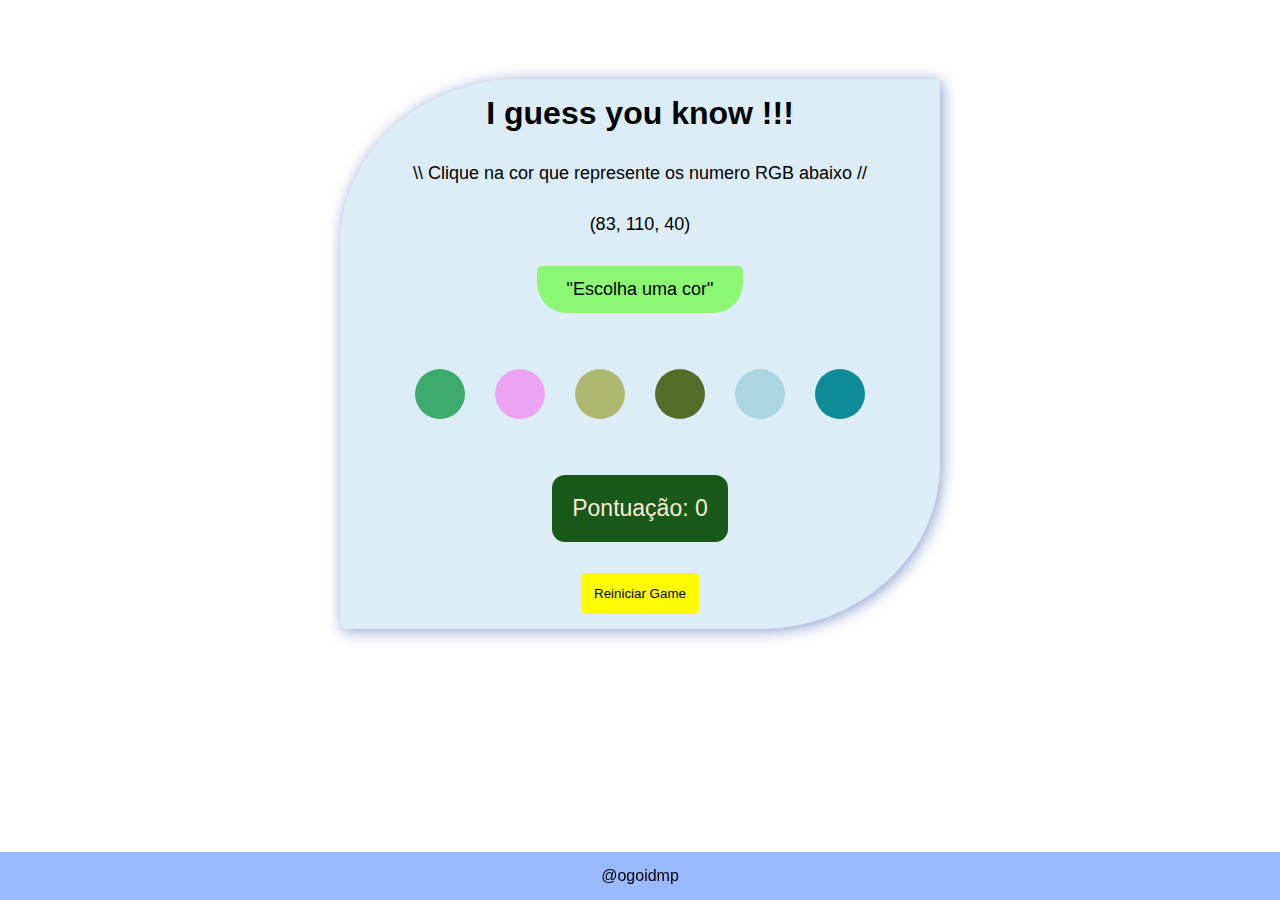
<file: projeto-guess-color/index.html>
<!DOCTYPE html>
<html lang="ptbr" lang="en">
<head>
    <meta charset="UTF-8">
    <meta http-equiv="X-UA-Compatible" content="IE=edge">
    <meta name="viewport" content="width=device-width, initial-scale=1.0">
    <title>Document</title>
    <link rel="stylesheet" href="style.css">
</head>
<body>
    <main>
        <h1 id="title">I guess you know !!!</h1>
        <p>\\ Clique na cor que represente os numero RGB abaixo //</p>
            <p id="rgb-color"></p>
            <p id="answer">"Escolha uma cor"</p>
        <section id='colorsGuess'></section>
            <p id='scoreT'>Pontuação: <span id="score"></span></p>
            <button id="reset-game">Reiniciar Game</button>
    </main>
    <footer>@ogoidmp</footer>
    <script src="script.js"></script>
</body>
</html>
</file>
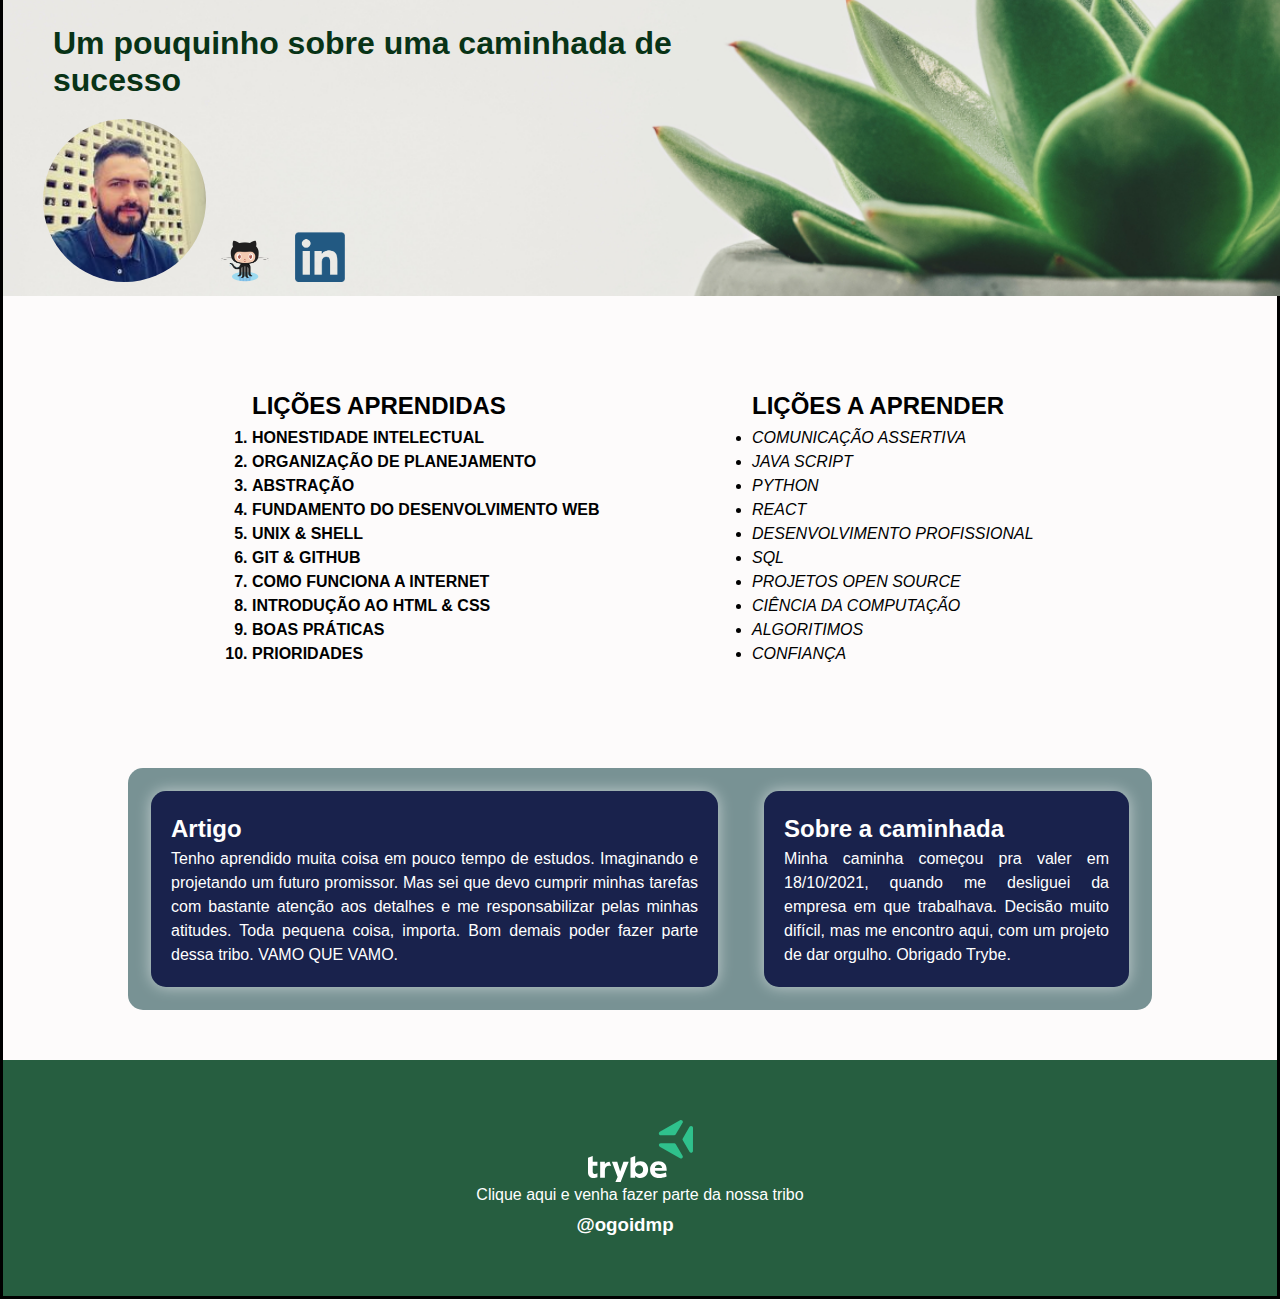
<file: projeto-lessons-learned/index.html>
<!DOCTYPE html>
<html lang="pt-br">
<head>
    <meta charset="UTF-8">
    <meta http-equiv="X-UA-Compatible" content="IE=edge">
    <meta name="viewport" content="width=device-width, initial-scale=1.0">
    <title>project-lessons-learned</title>
    <link rel="stylesheet" href="style.css">
</head>
<body>
    <header id="cabecalho">     
        <h1 id="titulo">Um pouquinho sobre uma caminhada de <br> sucesso</h1>
        <nav>
            <img id="minha_foto" src="minha_foto.jpg" alt="Foto de Diogo em meio perfil. do ombro pra cima">
            <a href="https://github.com/ogoiddev" target="_blank"><img src="github-icone.png" alt="Icone do GitHub" width="50px"></a>
            <a href="https://www.linkedin.com/in/dmpdev/" target="_blank"><img src="linkedin-icone.png" alt="Icone do Linkedin" width="50px"></a>
        </nav>
    </header>
    <main>     
        <table>
            <tr>
                <th><h2>Lições aprendidas</h2></th>
            </tr>                    
            <tr>
            <td>
                <ol id="licoes_aprendidas">
                    <li>Honestidade intelectual</li>
                    <li>Organização de planejamento</li>
                    <li>Abstração</li>
                    <li>Fundamento do desenvolvimento WEB</li>
                    <li>Unix & Shell</li>
                    <li>Git & GitHub</li>
                    <li>Como funciona a Internet</li>
                    <li>Introdução ao HTML & CSS</li>
                    <li>Boas práticas</li>
                    <li>Prioridades</li>
                </ol>
            </td>
            </tr> 
        </table>
        <table>
            <tr>
                <th><h2>Lições a aprender</h2></th>
            </tr>
            <tr>
            <td>
                <ul id="licoes_a_aprender">
                    <li>Comunicação assertiva</li>
                    <li>Java script</li>
                    <li>Python</li>
                    <li>React</li>
                    <li>Desenvolvimento profissional</li>
                    <li>SQL</li>
                    <li>Projetos open source</li>
                    <li>Ciência da computação</li>
                    <li>Algoritimos</li>
                    <li>Confiança</li>
                </ul>
            </td>
            </tr>
        </table>        
    </main>
    <div class="paragrafos">
        <article class="lado-esquerdo">
            <h2>Artigo</h2>
            <p>Tenho aprendido muita coisa em pouco tempo de estudos. Imaginando e projetando um futuro promissor. Mas sei que devo cumprir minhas tarefas com bastante atenção aos detalhes e me responsabilizar pelas minhas atitudes. Toda pequena coisa, importa. Bom demais poder fazer parte dessa tribo. VAMO QUE VAMO.</p>
        </article>    
        <aside class="lado-direito">
            <section>
                <h2>Sobre a caminhada</h2>
                <p>Minha caminha começou pra valer em 18/10/2021, quando me desliguei da empresa em que trabalhava. Decisão muito difícil, mas me encontro aqui, com um projeto de dar orgulho. Obrigado Trybe.</p>
            </section>
        </aside>
    </div>        
    <footer id="rodape">
        <a href="https://www.betrybe.com/" target="_blank"><img src="logo-trybe.svg" alt="Logo da Trybe"></a>
        <p>Clique aqui e venha fazer parte da nossa tribo</p>
        <h3>@ogoidmp</h3>
    </footer>
</body>
</html>
</file>
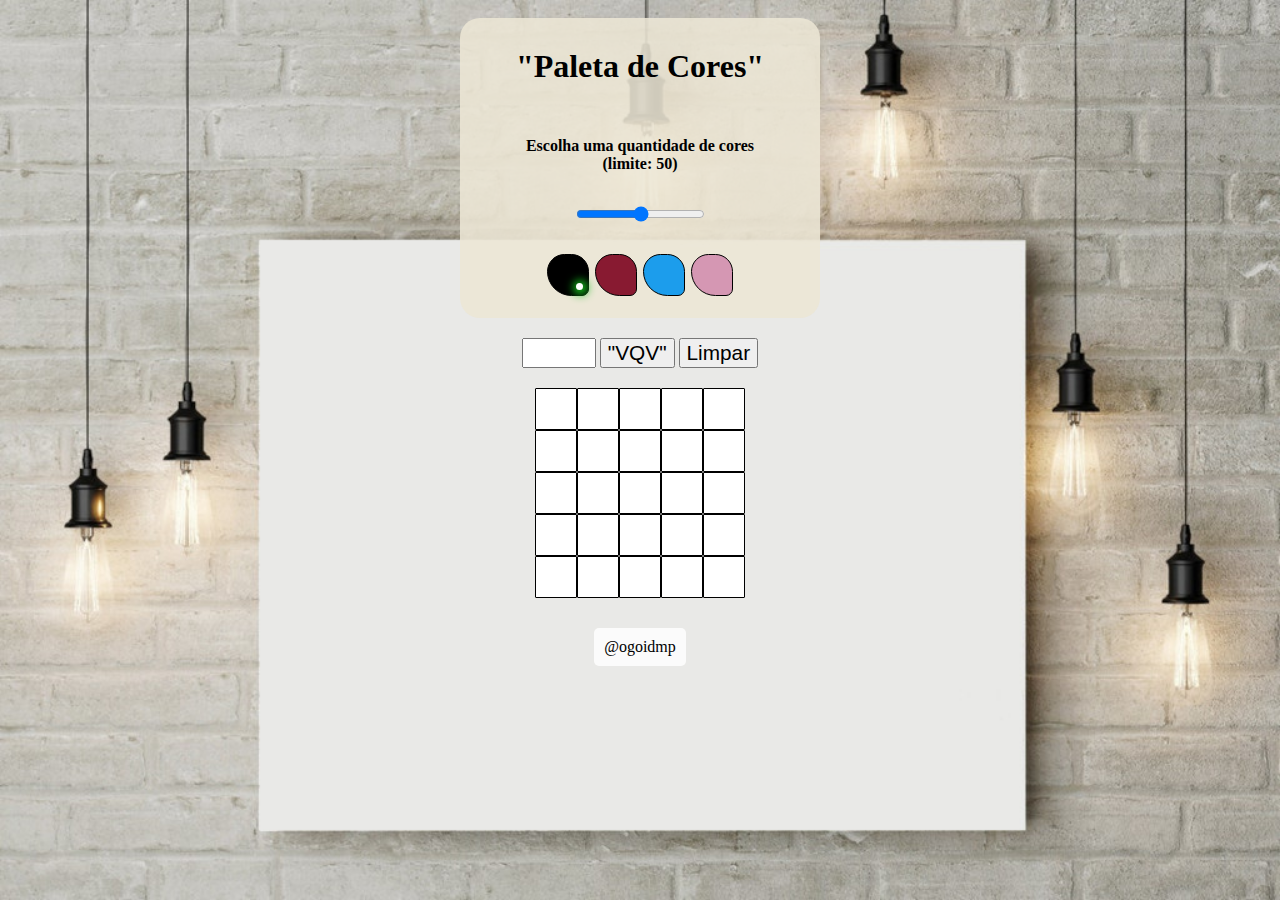
<file: projeto-pixel-art/index.html>
<!DOCTYPE html>
<html lang="en">
  <head>
    <meta charset="UTF-8" />
    <meta http-equiv="X-UA-Compatible" content="IE=edge" />
    <meta name="viewport" content="width=device-width, initial-scale=1.0" />
    <link rel="stylesheet" href="style.css" />
    <title>Pixel_Art</title>
  </head>
  <body>
    <section id="palette">
      <h1 id="title">"Paleta de Cores"</h1>
      <h2>Escolha uma quantidade de cores<br />(limite: 50)</h2>
      <input id="palette-size" type="range" min="5" max="50" />
      <div id="color-palette"></div>
    </section>
    <section class="containerInputButtons">
      <input id="board-size" type="number" min="1" max="50" />
      <button id="generate-board">"VQV"</button>
      <button id="clear-board">Limpar</button>
    </section>
    <main>
      <div id="pixel-board">
        <div id="pixel-line"></div>
      </div>
    </main>
    <footer>@ogoidmp</footer>
    <script src="script.js"></script>
  </body>
</html>
</file>
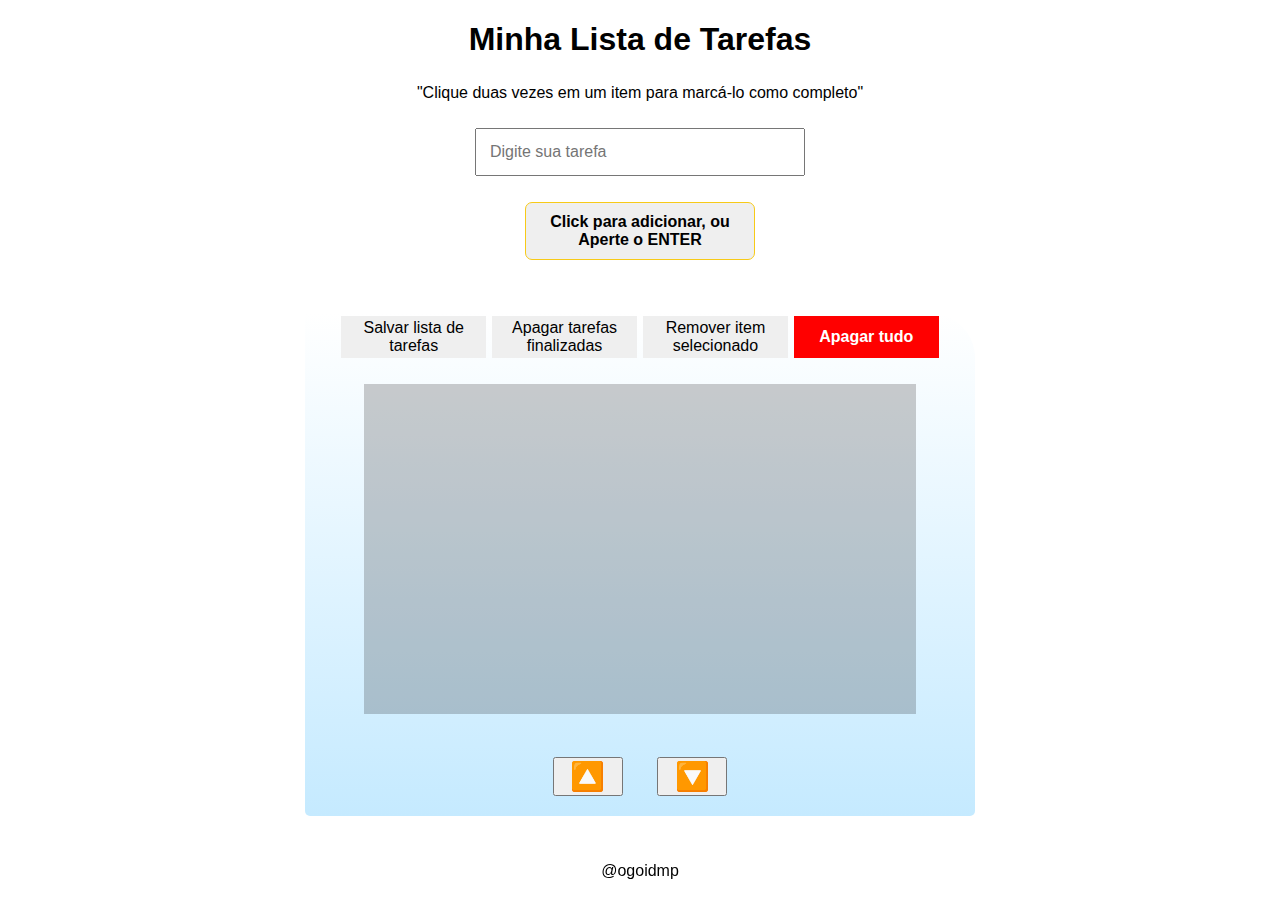
<file: projeto-todoList/index.html>
<!DOCTYPE html>
<html lang="pt-br" lang="en">
<head>
    <meta charset="UTF-8">
    <meta http-equiv="X-UA-Compatible" content="IE=edge">
    <meta name="viewport" content="width=device-width, initial-scale=1.0">
    <title>todo_list</title>
    <link rel="stylesheet" href="style.css">
</head>
<body>
    <header id="title">
        <h1 class="flexHeader" >Minha Lista de Tarefas</h1>
        <p class="flexHeader" id="funcionamento">"Clique duas vezes em um item para marcá-lo como completo"</p>
        <section id="input">
            <input class="flexHeader" id="texto-tarefa" placeholder="Digite sua tarefa" type="text" value="">
        </section>
        <button class="flexHeader" id="criar-tarefa">Click para adicionar, ou <br> Aperte o ENTER</button>
    </header>
    <main>
    <section id='sectionOfButtons'>
        <button class="flexItem" id="salvar-tarefas">Salvar lista de tarefas</button>
        <button class="flexItem" id="remover-finalizados">Apagar tarefas finalizadas</button>
        <button class="flexItem" id="remover-selecionado">Remover item selecionado</button>
        <button id="apaga-tudo">Apagar tudo</button>
    </section>
        <section class='sectionList'>
                <ol id="lista-tarefas"></ol>
                <section class='buttonUpDown'>
                    <button id="mover-cima">&#128316;</button>
                    <button id="mover-baixo">&#128317;</button>
                </section>
        </section>
    </main>
    <footer>@ogoidmp</footer>
    <script src="script.js"></script>
</body>
</html>
</file>
<file: projeto-guess-color/style.css>
* {
    margin: 0px;
    padding: 0px;
}
body, html {
    display: flex;
    flex-direction: column;
    align-items: center;
    text-align: center;
    font-family: -apple-system, BlinkMacSystemFont, 'Segoe UI', Roboto, Oxygen, Ubuntu, Cantarell, 'Open Sans', 'Helvetica Neue', sans-serif;
    
}
main {
    border-radius: 30% 5px;
    background-color: rgba(176, 215, 238, 0.438);
    box-shadow: 2px 2px 15px rgba(58, 94, 172, 0.603); 
    display: flex;
    flex-direction: column;
    justify-content: space-around;
    align-items: center;
    margin: 13% 5px;
    width: 600px;
    height: 550px;
}
@media (max-width: 768px) {
    main {
      margin: 13px 0;
      width: 100%;
      padding-top: 33px;
    }
}
p {
    font-size: 18px;
}
#answer {
    padding: 13px 30px;
    border: none;
    border-radius: 5px 5px 30px 30px;
    background-color: rgba(72, 255, 0, 0.541);
}
.ball {
    height: 50px;
    width: 50px;
    border-radius: 50%;
}
.ball:hover {
    transition: 0.5s;
    box-shadow: 2px 2px 15px rgb(49, 30, 30);
    height: 70px;
    width: 70px;
}
#colorsGuess {  
    display: flex;
    flex-flow: row wrap;
    width: 80%;
    height: 80px;
    justify-content: space-around;
    align-items: center;
    padding: 10px;
}
#scoreT {
    font-size: 23px;
    background-color: rgb(24, 88, 24);
    color: antiquewhite;
    padding: 20px;
    border-radius: 13px;
}
#reset-game {
    padding: 13px;
    border: none;
    border-radius: 5px;
    background-color: rgb(255, 251, 0);
}
#reset-game:hover {
    transition: 0.5s;
    box-shadow: 2px 2px 15px rgba(190, 14, 14, 0.712);
}

footer {
    background-color: rgba(87, 140, 255, 0.603);
    display: flex;
    width: 100%;
    padding: 15px;
    bottom: 0;
    position: fixed;
    justify-content: center;
}
</file>
<file: projeto-lessons-learned/style.css>
* {
    margin: 0;
    padding: 0;
    box-sizing: border-box;
    }

body {
    background-color: rgb(253, 251, 251);
    font-family: -apple-system, BlinkMacSystemFont, 'Segoe UI', Roboto, Oxygen, Ubuntu, Cantarell, 'Open Sans', 'Helvetica Neue', sans-serif;
    font-size: 16px;
    font-weight: 600;
    min-width: 320px;
    overflow: auto;
    border: solid;
    }

#cabecalho {
    background-image: url(top_fundo.jpg);
    background-position: 73% 73%;
    background-size: cover;
    position: fixed;
    top: 0;
    width: 100%;
    min-width: 320px;
    padding: 5px 0 0 40px;
    z-index: 1;
    }
#titulo {
    margin: 20px 10px;
    color: rgb(8, 51, 22);
    }
nav {
    margin-bottom: 10px;
}
nav a {
    text-decoration: none;
    padding: 0 10px;        
    }
nav a:hover {
    box-shadow: 2px 2px 10px rgba(7, 155, 76, 0.863);
    border-radius: 50%;
    transition-duration: 1s; 
    }
#minha_foto { 
    width: 163px;
    border-radius: 50%;
    }

main {
    display: flex;
    position: sticky;
    justify-content: center;
    text-transform: uppercase;
    text-align: left;
    font-weight: 400;
    font-size: 16px;
    line-height: 1.5; 
    margin-top: 333px; 
    }
table {
    width: 100%;
    max-width: 500px;
    padding-left: 110px;
    margin: 50px 0;
    }
#licoes_a_aprender {
    font-style: italic;
    }
#licoes_aprendidas {
    font-weight: 600;
    }
.paragrafos {
    display: flex;
    background-color: rgba(3, 55, 59, 0.534);
    text-align: justify;
    border-radius: 15px;
    line-height: 1.5;
    margin: 50px auto;
    max-width: 1024px;
    }
.lado-esquerdo, .lado-direito {
    font-weight: 400;
    color: white;
    padding: 20px;
    margin: 23px;
    box-shadow: 0 0 15px rgba(255, 255, 255, 0.548);
    border-radius: 15px;
    background-color: rgba(3, 8, 59, 0.808);  
    }
#rodape {
    background-color: rgba(6, 70, 36, 0.87);
    display: block;
    text-align: center;
    padding: 60px;
    bottom: 0;
    color: white;
    font-weight: 300;
    }
h3 {
    display: inline-block;
    margin: 10px 30px 0 0;
    }

@media (max-width: 700px) {
    .paragrafos { 
        display: block;
        padding: 5px;
    }
    main {
        display: block;
        padding: 25px 0;
        margin-right: 20px;
    }
    nav {
        display: block;
        
        
        border: solid;
    }
}
</file>
<file: projeto-pixel-art/style.css>
html {
  min-height: 100%;
  min-width: 100%;
  display: flex;
  justify-content: space-around;
  text-align: center;
  padding: 30px auto;
  background-image: url(fundo.jpg); /* background free */
  background-repeat: no-repeat;
  background-position: center;
  background-size: cover;
}

#palette {
  min-width: 300px;
  max-width: 630px;
  min-height: 300px;
  display: flex;
  flex-direction: column;
  align-items: center;
  text-align: center;
  justify-content: space-around;
  margin: 10px auto;
  background: rgba(236, 230, 213, 0.877);
  padding: 0 30px;
  border-radius: 20px;
}

body {
  display: block;
  height: 100%;
}

h2 {
  font-size: 1em;
}

#color-palette {
  display: flex;
  flex-flow: row wrap;
  margin: 10px auto;
  max-width: 625px;
  justify-content: center;
}

.color {
  border: 1px solid black;
  width: 40px;
  height: 40px;
  border-radius: 50% 50% 20% 70%;
  margin: 3px;
  position: relative;
}

.selected:after {
  content: '';
  display: flex;
  position: absolute;
  bottom: 5px;
  right: 5px;
  width: 7px;
  height: 7px;
  border-radius: 50%;
  background-color: white;
  box-shadow: 1px 1px 8px 4px rgb(18, 185, 26);
}

.containerInputButtons {
  margin: 20px auto;
}

.containerInputButtons input,
button {
  font-size: 1.3em;
}

#pixel-board {
  display: flex;
  flex-direction: column;
  justify-content: center;

  align-items: center;
}

#pixel-line {
  display: flex;
}

.pixel {
  border: 1px solid black;
  border-radius: 1px;
  width: 40px;
  height: 40px;
}

footer {
  bottom: 0;
  text-align: center;
  margin: 30px auto;
  padding: 10px;
  background: rgba(255, 255, 255, 0.829);
  border-radius: 5px;
  width: fit-content;
}
</file>
<file: projeto-todoList/style.css>
body {
  padding-bottom: 130px;
  display: flex;
  flex-direction: column;
  justify-content: space-between;
  text-align: center;
  align-items: center;
  height: 763px;
  font-family: -apple-system, BlinkMacSystemFont, 'Segoe UI', Roboto, Oxygen,
    Ubuntu, Cantarell, 'Open Sans', 'Helvetica Neue', sans-serif;
}

header {
  display: flex;
  flex-flow: column wrap;
  text-align: center;
  align-items: center;
}
.flexHeader {
  margin: 13px;
}
#texto-tarefa {
  padding: 13px;
  min-width: 300px;
  font-size: 16px;
}

main {
  background: linear-gradient(0deg, rgb(197, 234, 255), rgb(255, 255, 255));
  border-radius: 0 45px 5px 5px;
  display: flex;
  flex-direction: column;
  align-items: center;
  margin: 40px auto;
  max-width: 80%;
  min-width: 450px;
  height: 800px;
}

#sectionOfButtons {
  display: flex;
  justify-content: space-around;
  width: 90%;
}
#sectionOfButtons button {
  flex: 1;
  margin: 3px;
  padding: 3px;
  font-size: 16px;
  flex-wrap: wrap;
  border-style: none;
}
#sectionOfButtons button:hover {
  box-shadow: 2px 2px 15px rgb(6, 68, 6);
  transition-duration: 0.3s;
}
#apaga-tudo {
  background: red;
  color: #fff;
  font-weight: 800;
}
#apaga-tudo:hover {
  font-size: 18px;
  transition-duration: 0.3s;
  box-shadow: 2px 2px 15px rgb(255, 96, 96);
}

.sectionList {
  display: flex;
  justify-content: center;
  align-items: center;
  flex-direction: column;
  width: 90%;
  margin: auto 0;
}
#lista-tarefas {
  background-color: rgba(12, 4, 4, 0.205);
  font-family: monospace;
  height: 330px;
  font-size: 23px;
  min-width: 80%;
  max-width: 85%;
  width: 100%;
  overflow: auto;
  text-align: left;
}
li {
  border-radius: 5px;
  margin: 13px 0 0 30px;
  padding: 7px;
}

.select {
  background-color: rgb(128, 128, 128);
  color: white;
}

.completed {
  text-decoration: line-through solid rgb(0, 0, 0);
  margin: 13px 0 0 30px;
  border-radius: 5px;
}

.buttonUpDown {
  margin: 0 auto;
  padding: 5px;
}
.buttonUpDown button {
  font-size: 28px;
  width: 70px;
  margin: 15px;
}

footer {
  bottom: 20px;
  position: fixed;
}

#criar-tarefa {
  color: #000;
  padding: 10px;
  cursor: pointer;
  display: block;
  position: relative;
  border: 1px solid #f7ca18;
  transition: all 0.4s cubic-bezier(0.42, 0, 0.58, 1);
  border-radius: 7px;
  width: 230px;
  font-size: 16px;
  font-weight: 600;
}
#criar-tarefa:hover {
  color: #000 !important;
  background-color: transparent;
  text-shadow: nthree;
}
#criar-tarefa:hover:before {
  left: 0%;
  right: auto;
  width: 100%;
}
#criar-tarefa:before {
  display: block;
  position: absolute;
  top: 0px;
  right: 0px;
  height: 100%;
  width: 0px;
  z-index: -1;
  content: '';
  color: #000 !important;
  background: #f7ca18;
  transition: all 0.4s cubic-bezier(0.42, 0, 0.58, 1);
}
</file>
